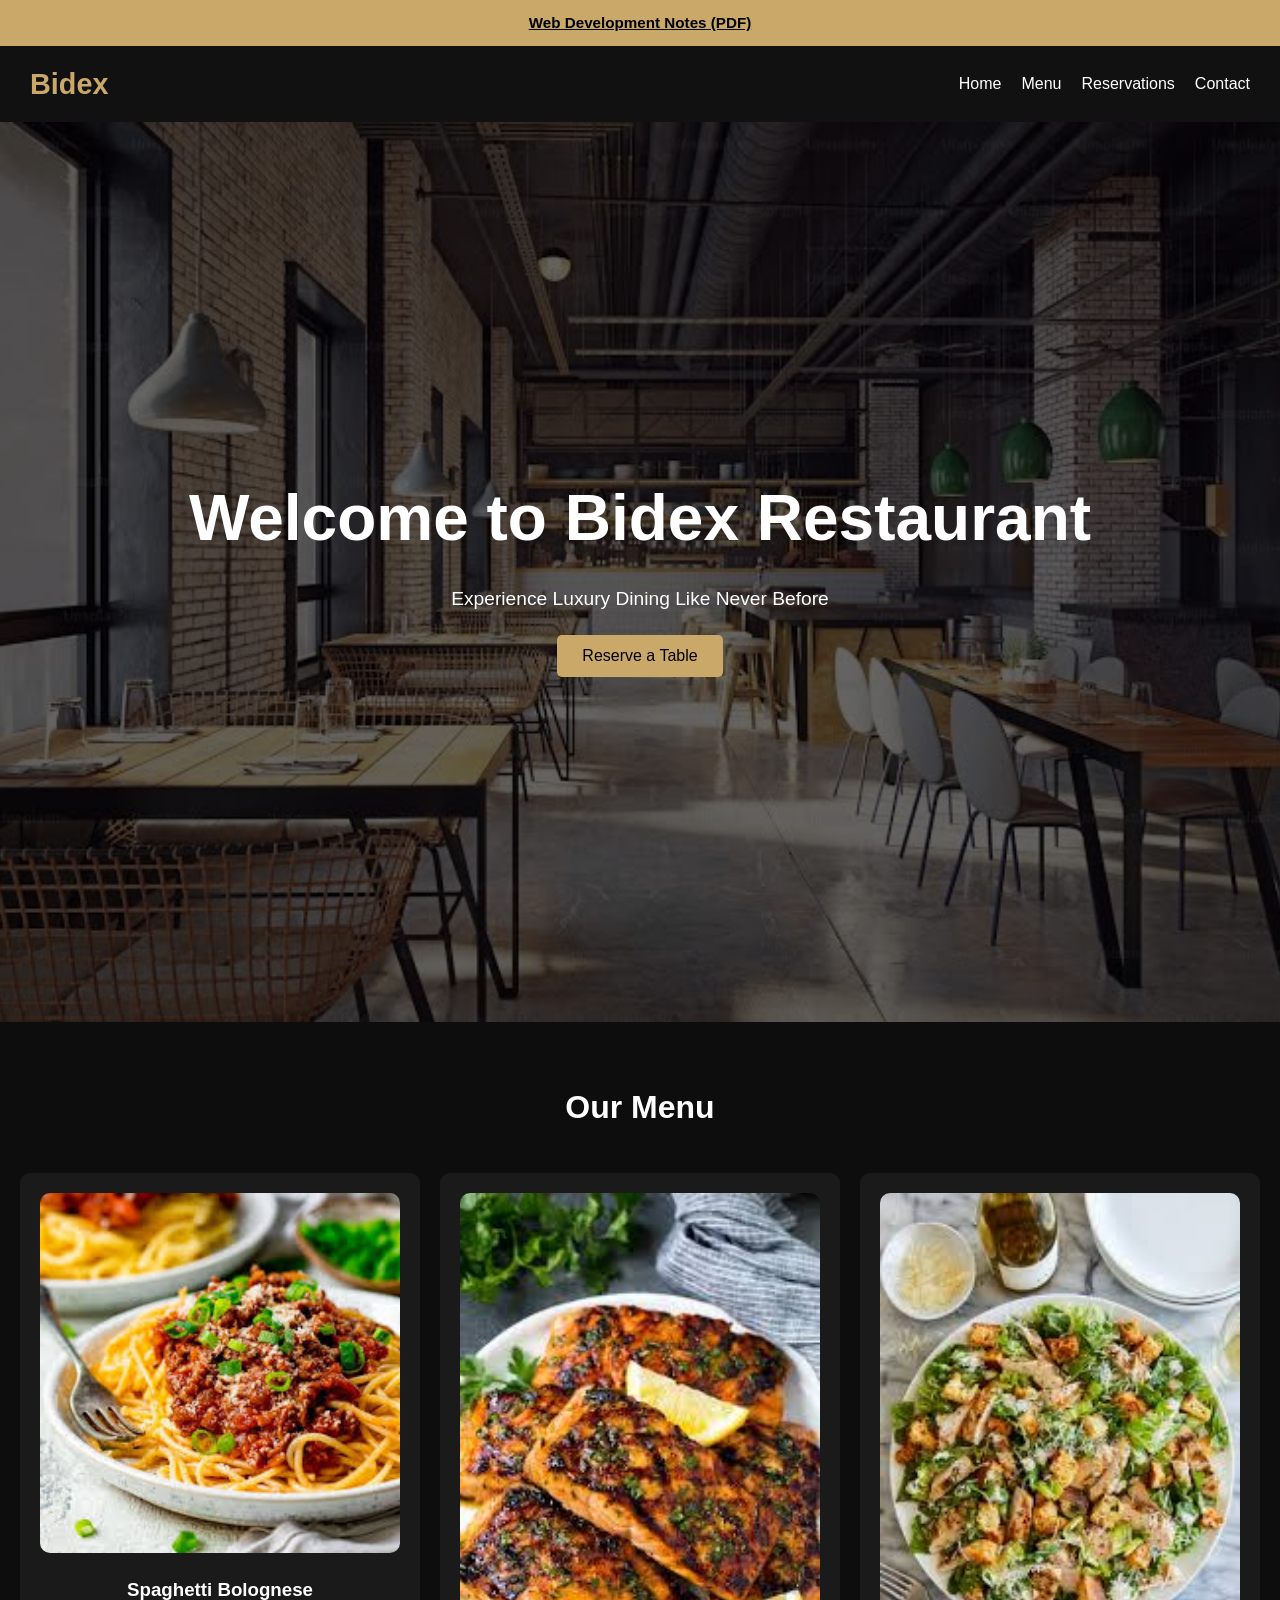
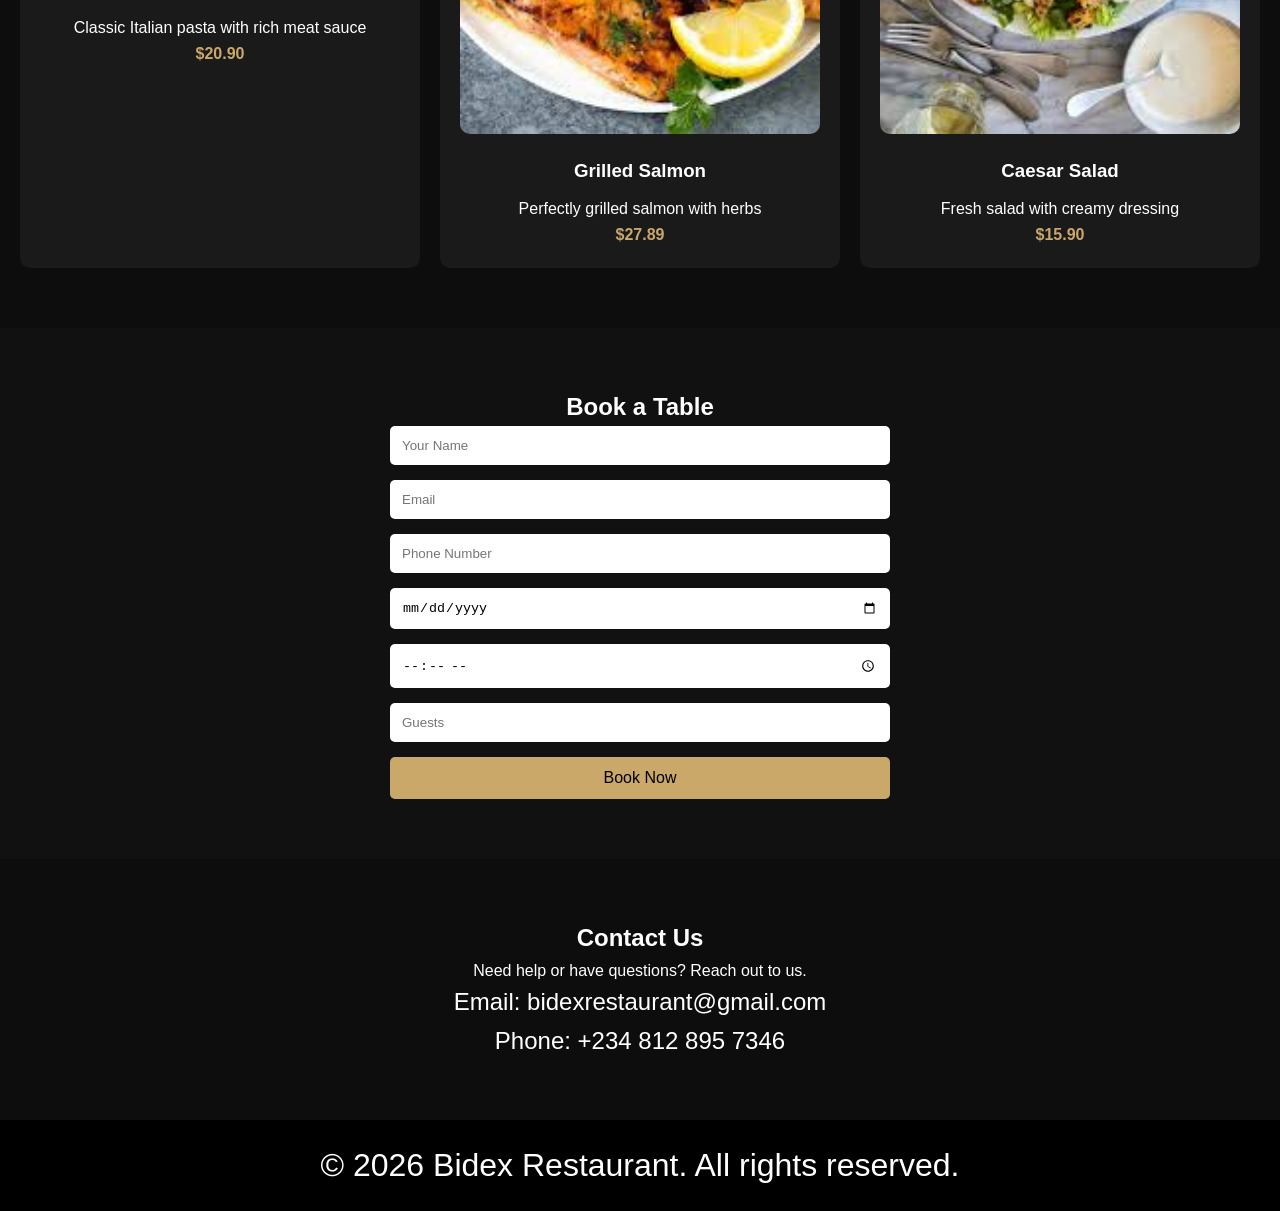
<file: index.html>
<!DOCTYPE html>
<html lang="en">
<head>
<meta charset="UTF-8">
<meta name="viewport" content="width=device-width, initial-scale=1.0">
<title>Bidex Restaurant</title>
<link rel="stylesheet" href="style.css">
</head>

<body>
<div class="top-banner">
<a class="footer-link" href="docs/Web_Development_Technologies_Notes_HTML_CSS_JavaScript_PHP.pdf" target="_blank" rel="noopener">Web Development Notes (PDF)</a>
</div>
<!-- NAVBAR -->
<header>
<nav class="navbar">
<div class="logo">Bidex</div>

<ul class="nav-links">
<li><a href="#home">Home</a></li>
<li><a href="#menu">Menu</a></li>
<li><a href="#reservation">Reservations</a></li>
<li><a href="#contact">Contact</a></li>
</ul>

<div class="menu-toggle">&#9776;</div>
</nav>
</header>

<!-- HERO -->
<section id="home" class="hero">
<div class="overlay"></div>
<div class="hero-content">
<h1>Welcome to Bidex Restaurant</h1>
<p>Experience Luxury Dining Like Never Before</p>
<button class="btn">Reserve a Table</button>
</div>
</section>

<!-- MENU -->
<section id="menu" class="menu">
<h2>Our Menu</h2>

<div class="menu-container">

<div class="menu-card">
<img src="./IMG/spaghetti bongolese.jpeg">
<h3>Spaghetti Bolognese</h3>
<p>Classic Italian pasta with rich meat sauce</p>
<span>$20.90</span>
</div>

<div class="menu-card">
<img src="./IMG/grilled sakmon.jpeg">
<h3>Grilled Salmon</h3>
<p>Perfectly grilled salmon with herbs</p>
<span>$27.89</span>
</div>

<div class="menu-card">
<img src="./IMG/cesear salad.jpeg">
<h3>Caesar Salad</h3>
<p>Fresh salad with creamy dressing</p>
<span>$15.90</span>
</div>

</div>
</section>

<!-- RESERVATION -->
<section id="reservation" class="reservation">
<h2>Book a Table</h2>

<form class="reservation-form">
<input type="text" placeholder="Your Name" required>
<input type="email" placeholder="Email" required>
<input type="tel" placeholder="Phone Number" required>

<input type="date" required>
<input type="time" required>
<input type="number" placeholder="Guests" min="1" required>

<button type="submit" class="btn">Book Now</button>
</form>
</section>

<!-- CONTACT -->
<section id="contact" class="contact">
<h2>Contact Us</h2>
<p>Need help or have questions? Reach out to us.</p>

<div class="contact-info">
<p>Email: bidexrestaurant@gmail.com</p>
<p>Phone: +234 812 895 7346</p>
</div>
</section>

<!-- FOOTER -->
<footer>
<p>&copy; 2026 Bidex Restaurant. All rights reserved.</p>
</footer>

<script src="index.js"></script>
</body>
</html>
</file>
<file: style.css>
/* RESET */
* {
    margin: 0;
    padding: 0;
    box-sizing: border-box;
}

body {
    font-family: 'Segoe UI', sans-serif;
    background-color: #0d0d0d;
    color: #fff;
    line-height: 1.6;
}
/* TOP BANNER */
.top-banner {
    background: #c9a86a;
    text-align: center;
    padding: 10px 15px;
}

.top-banner a {
    color: #000;
    font-weight: 600;
    font-size: 0.95rem;
    text-decoration: underline;
}

.top-banner a:hover {
    color: #333;
}
/* NAVBAR */
.navbar {
    display: flex;
    justify-content: space-between;
    align-items: center;
    padding: 15px 30px;
    background: #111;
    position: sticky;
    top: 0;
    z-index: 1000;
}

.logo {
    font-size: 1.8rem;
    color: #c9a86a;
    font-weight: bold;
}

.nav-links {
    display: flex;
    list-style: none;
    gap: 20px;
}

.nav-links a {
    text-decoration: none;
    color: #fff;
    transition: 0.3s;
}

.nav-links a:hover {
    color: #c9a86a;
}

.menu-toggle {
    display: none;
    font-size: 2rem;
    cursor: pointer;
}

/* HERO */
.hero {
    height: 100vh;
    background: url("./IMG/Restaurant1.jpeg") no-repeat center/cover;
    position: relative;
    display: flex;
    align-items: center;
    justify-content: center;
    text-align: center;
}

.overlay {
    position: absolute;
    width: 100%;
    height: 100%;
    background: rgba(0,0,0,0.6);
}

.hero-content {
    position: relative;
    z-index: 2;
}

.hero h1 {
    font-size: 3rem;
    margin-bottom: 15px;
}

.hero p {
    font-size: 1.2rem;
    margin-bottom: 20px;
}

.btn {
    background: #c9a86a;
    border: none;
    padding: 12px 25px;
    color: #000;
    font-size: 1rem;
    cursor: pointer;
    border-radius: 5px;
    transition: 0.3s;
}

.btn:hover {
    background: #e6c78c;
}

/* MENU */
.menu {
    padding: 60px 20px;
    text-align: center;
}

.menu h2 {
    margin-bottom: 40px;
    font-size: 2rem;
}

.menu-container {
    display: grid;
    grid-template-columns: 1fr;
    gap: 20px;
}

.menu-card {
    background: #1a1a1a;
    padding: 20px;
    border-radius: 10px;
    transition: 0.3s;
}

.menu-card img {
    width: 100%;
    border-radius: 10px;
    margin-bottom: 15px;
    transition: 0.3s;
}

.menu-card:hover img {
    transform: scale(1.05);
}

.menu-card h3 {
    margin-bottom: 10px;
}

.menu-card span {
    color: #c9a86a;
    font-weight: bold;
}

/* RESERVATION */
.reservation {
    padding: 60px 20px;
    background: #111;
    text-align: center;
}

.reservation-form {
    max-width: 500px;
    margin: auto;
    display: flex;
    flex-direction: column;
    gap: 15px;
}

.reservation-form input {
    padding: 12px;
    border: none;
    border-radius: 5px;
}

/* CONTACT */
.contact {
    padding: 60px 20px;
    text-align: center;
}
.contact-info{
   font-size: clamp(1rem, 2.5vw, 1.5rem);
}
/* FOOTER */
footer {
    text-align: center;
    padding: 20px;
    background: #000;
 
}
footer p{
       font-size: 2rem;
}

/* RESPONSIVE */
@media (min-width: 768px) {
    .menu-container {
        grid-template-columns: repeat(2, 1fr);
    }

    .hero h1 {
        font-size: 4rem;
    }
}

@media (min-width: 1024px) {
    .menu-container {
        grid-template-columns: repeat(3, 1fr);
    }
}

/* MOBILE NAV */
@media (max-width: 768px) {
    .nav-links {
        position: absolute;
        top: 70px;
        right: 0;
        background: #111;
        flex-direction: column;
        width: 200px;
        display: none;
        padding: 20px;
    }

    .nav-links.active {
        display: flex;
    }

    .menu-toggle {
        display: block;
    }
}
</file>
